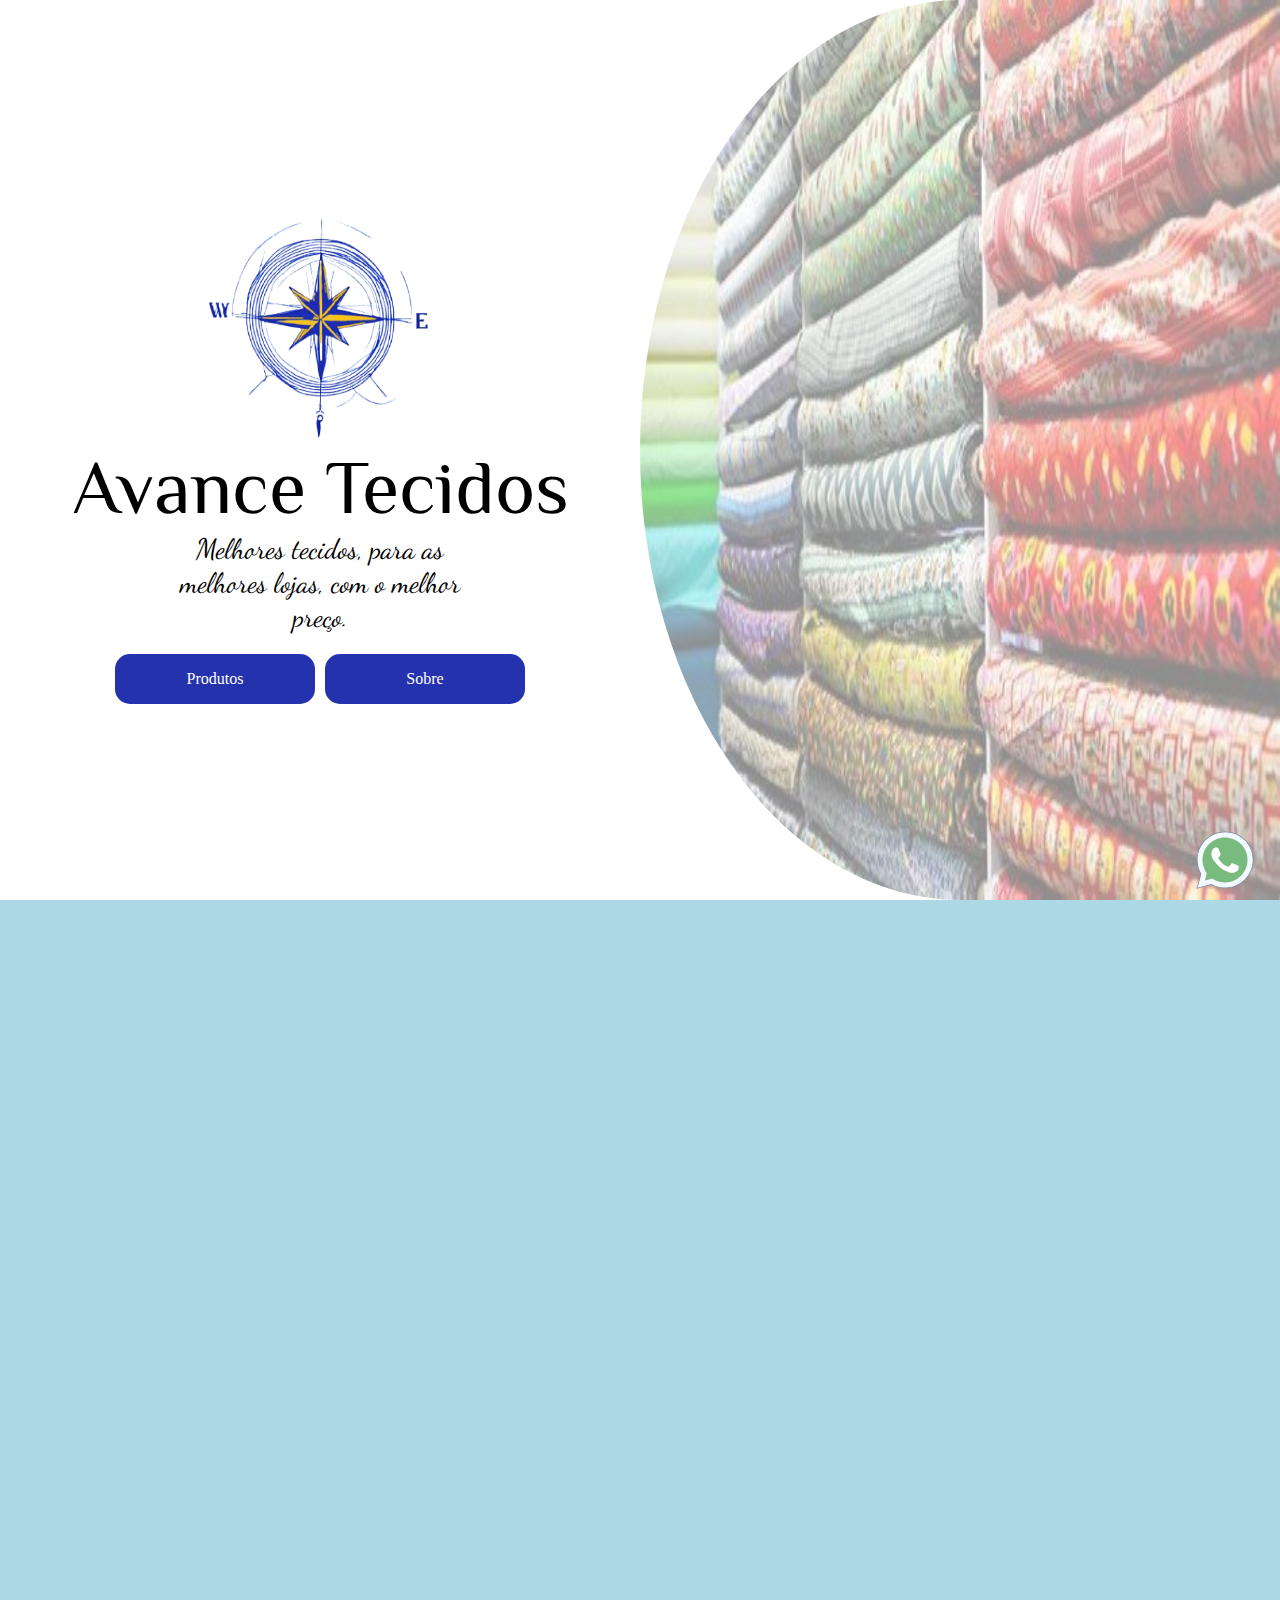
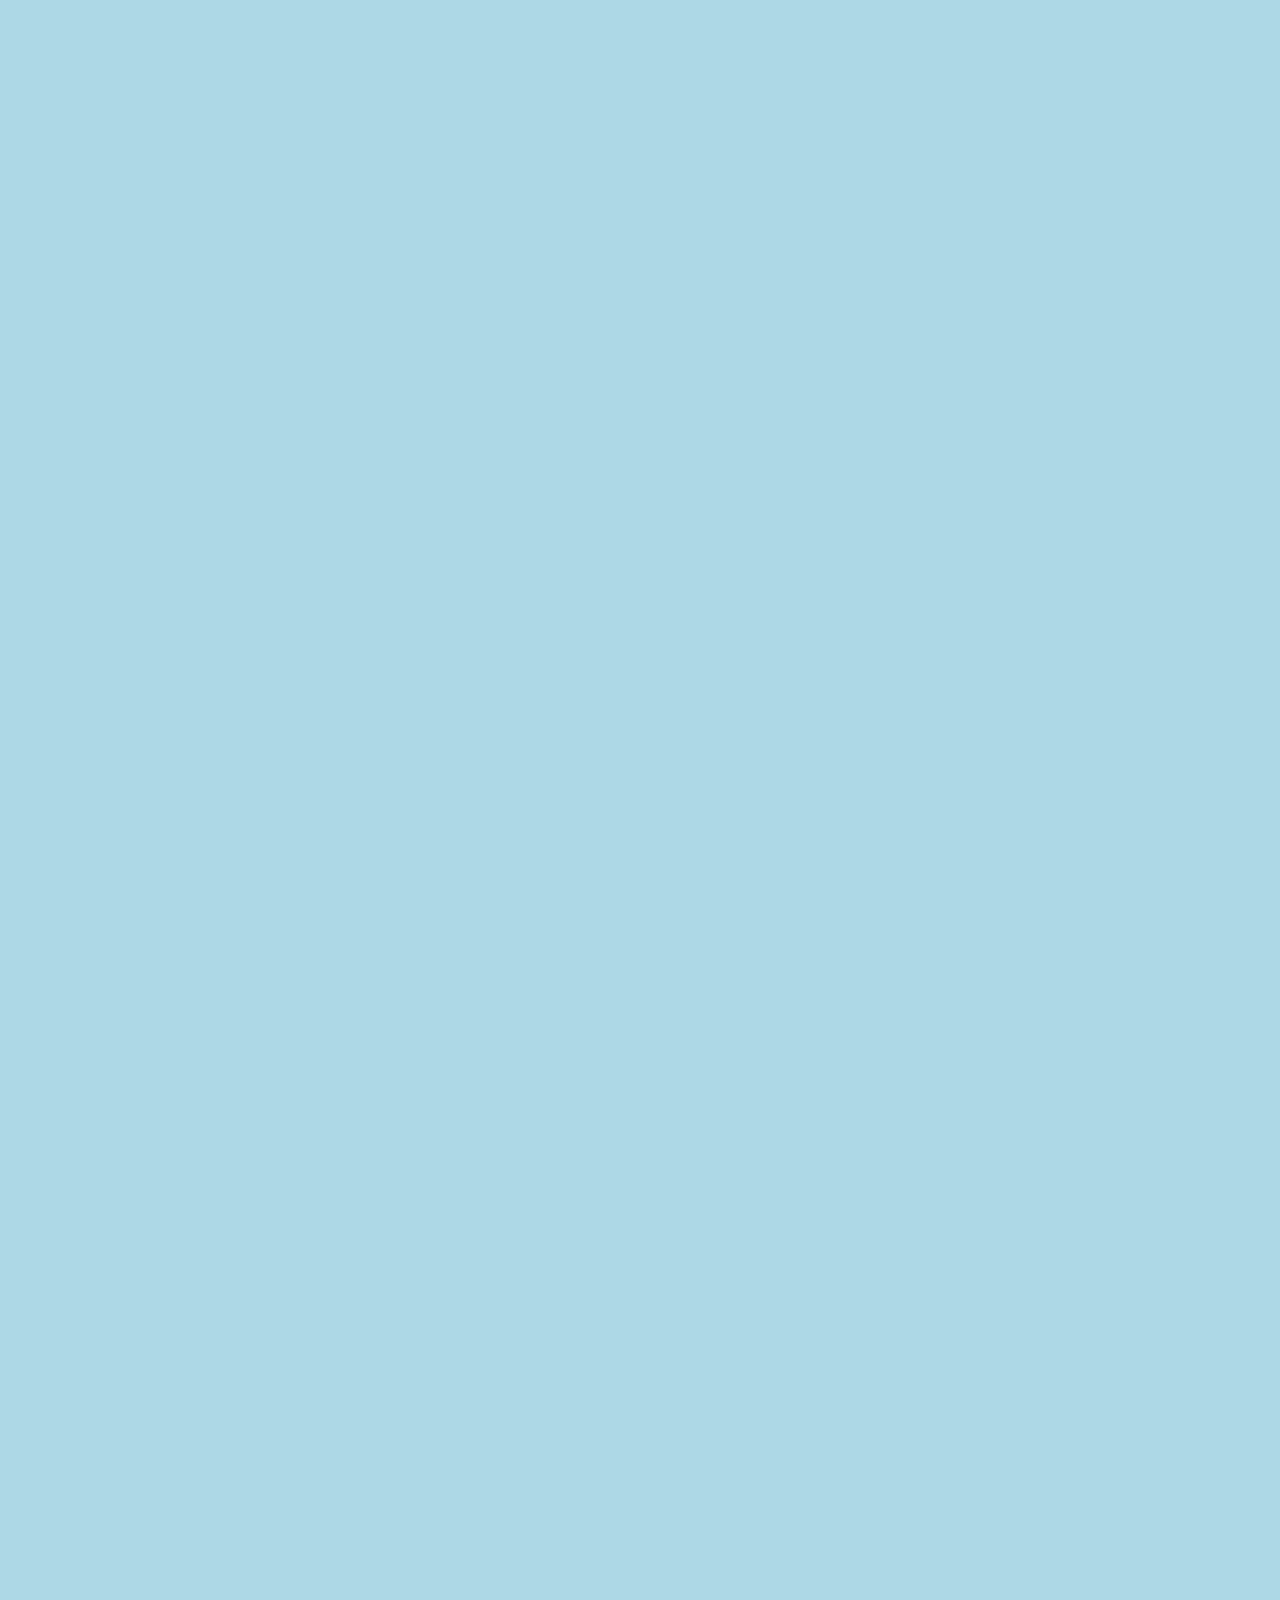
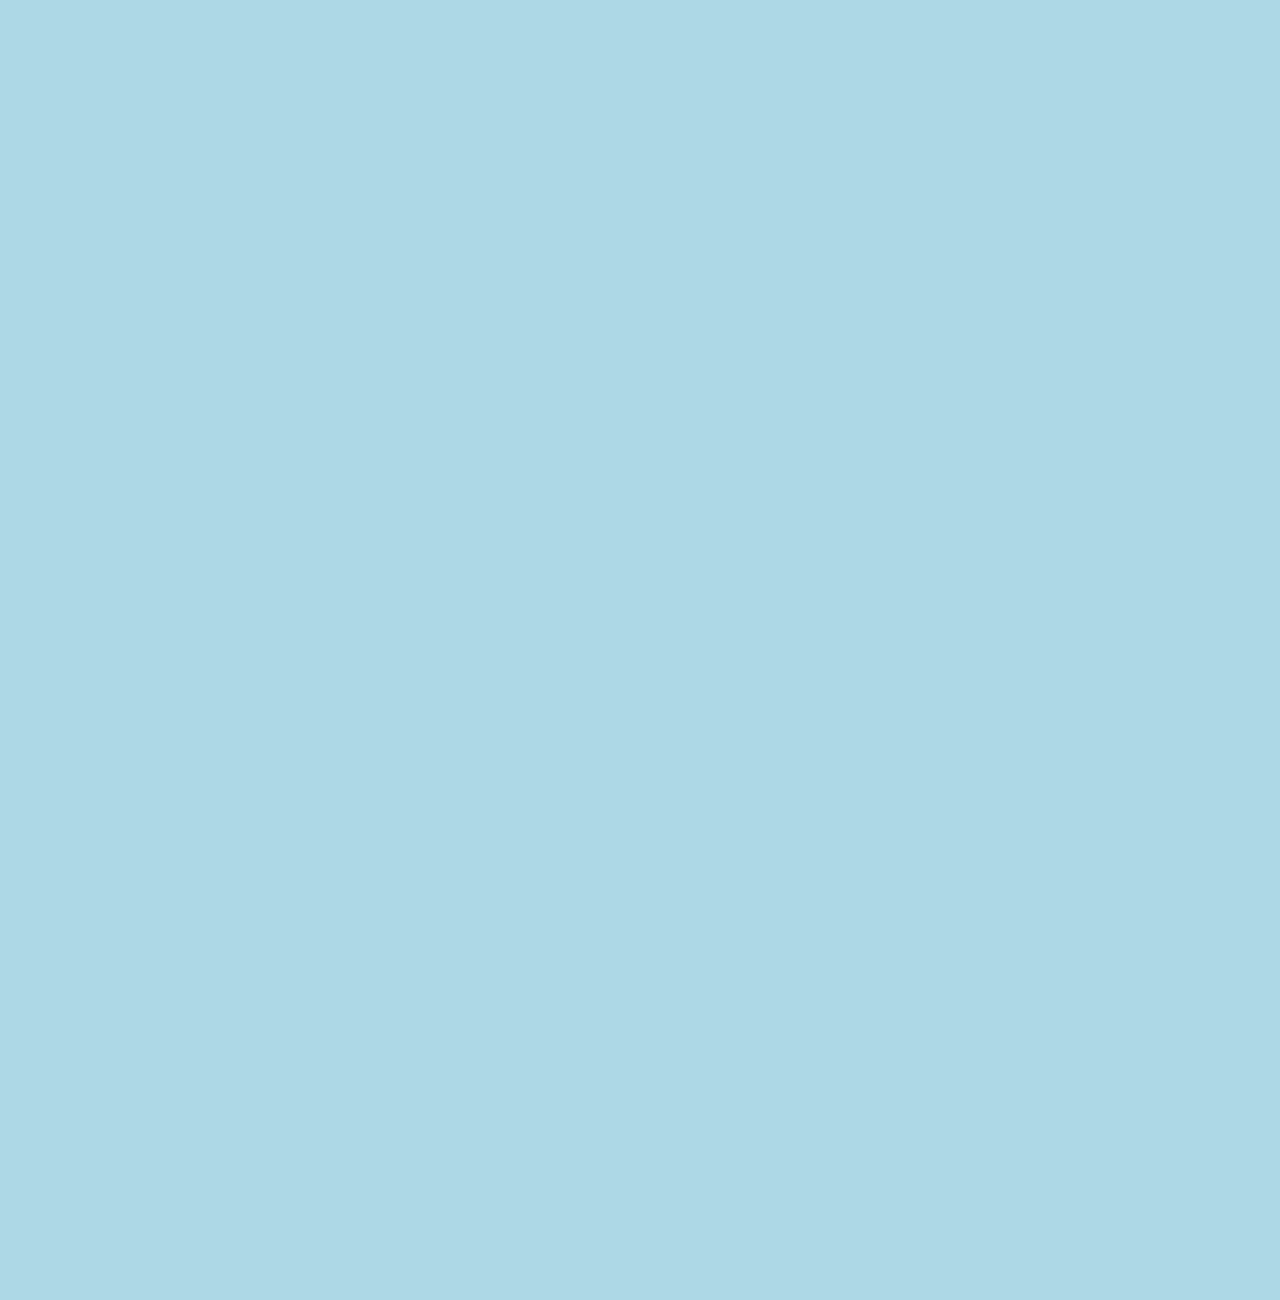
<file: index.html>
<!DOCTYPE html>
<html lang="pt-br">

<head>
  <meta charset="UTF-8">
  <meta name="viewport" content="width=device-width, initial-scale=1.0">

  <!-- Ícone -->

  <link rel="icon" type="image/x-icon" href="./assets/img/logo.ico">
  <link rel="stylesheet" href="./assets/css/responsive.css">
  <link rel="stylesheet" href="./assets/css/style.css">

  <!-- Fim do ícone -->

  <!-- Fonte -->

  <link rel="preconnect" href="https://fonts.googleapis.com">
  <link rel="preconnect" href="https://fonts.gstatic.com" crossorigin>
  <link href="https://fonts.googleapis.com/css2?family=ZCOOL+XiaoWei&display=swap" rel="stylesheet">

  <!-- Fim da fonte -->

  <title>Avance Tecidos</title>
</head>

<body>
  <div class="container">
    <a href="https://wa.link/fq02u6" target="_blank">
      <img class="whatsapp-icon" src="./assets/img/whatsapp.svg" alt="whatsapp icon">
    </a>
    <!-- Início da Sessão HOME -->

    <section id="home">
      <main>
        <div class="info">
          <img src="./assets/img/logo.png" alt="Logo Avance Tecidos" />
          <h1>Avance Tecidos</h1>
          <p>Melhores tecidos, para as melhores lojas, com o melhor preço.</p>
          <div class="buttons">
            <a href="#produtos" class="button link-produtos">Produtos</a>
            <a href="./pages/sobre/sobre.html" class="button link-sobre">Sobre</a>
          </div>
        </div>
        <div class="para-imagem">
          <img src="./assets/img/OIP.jpg" alt="Variedade de Tecidos amontoados" />
        </div>
      </main>
    </section>

    <!-- Fim da sessão HOME -->

    <!-- Início da Sessão MVV -->

    <section id="mvv">
      <header>
        <h1>Objetivos</h1>
      </header>
      <main>
        <div class="container-cards">
          <div class="card card-missao">
            <div class="card-image">
              <img src="assets/img/amico.png" class="missao" alt="Missão" />
            </div>
            <div class="info">
              <h2>Missão</h2>
              <p>Fornecer produtos têxteis de qualidade excepcional, atendendo às necessidades e expectativas dos nossos
                clientes, garantindo excelência no serviço e contribuindo para o desenvolvimento sustentável da
                indústria têxtil.</p>
            </div>
          </div>
          <div class="card card-visao">
            <div class="card-image">
              <img src="assets/img/bro.png" class="visao" alt="Visão" />
            </div>
            <div class="info">
              <h2>Visão</h2>
              <p>Ser reconhecida como líder no mercado de venda de tecidos, destacando-se pela inovação, pela variedade
                e qualidade dos produtos, e pelo compromisso com a satisfação do cliente.</p>
            </div>
          </div>
          <div class="card card-valores">
            <div class="card-image">
              <img src="assets/img/brofamily.png" class="valores" alt="Valores" />
            </div>
            <div class="info">
              <h2>Valores</h2>
              <p>Ser reconhecida como líder no mercado de venda de tecidos, destacando-se pela inovação, pela variedade
                e qualidade dos produtos, e pelo compromisso com a satisfação do cliente.</p>
            </div>
          </div>
        </div>
      </main>
    </section>

    <!-- Fim da sessão MVV -->

    <!-- Início da Sessão Produtos -->

    <section id="produtos">
      <header>
        <h1>Produtos</h1>
      </header>
      <main>
        <div class="container-cards">
          <div class="card card-produto1">
            <header class="header-card">
              <h2>Helanca</h2>
              <p>Tecido versátil</p>
            </header>
            <article class="conteudo-card">
              <img class="tecidos" src="./assets/img/helanca.jpg" alt="tecido Helanca" />
            </article>
            <footer class="footer-card">
              <p>100% Poliester</p>
              <img src="./assets/img/icone.png" alt="coraçãozinho" />
            </footer>
          </div>
          <div class="card card-produto2">
            <header class="header-card">
              <h2>Dry-fit liso</h2>
              <p>Tecido de roupas de academia</p>
            </header>
            <article class="conteudo-card">
              <img class="tecidos" src="./assets/img/dry-fit_liso.jpg" alt="tecido dry-fit liso" />
            </article>
            <footer class="footer-card">
              <p>100% Poliester</p>
              <img src="./assets/img/icone.png" alt="coraçãozinho" />
            </footer>
          </div>
          <div class="card card-produto3">
            <header class="header-card">
              <h2>Dry-fit grão de arroz</h2>
              <p>Tecido de roupas de academia</p>
            </header>
            <article class="conteudo-card">
              <img class="tecidos" src="./assets/img/dry-fit_grao.jpg" alt="tecido dry-fit grão de arroz" />
            </article>
            <footer class="footer-card">
              <p>100% Poliester</p>
              <img src="./assets/img/icone.png" alt="coraçãozinho" />
            </footer>
          </div>
        </div>
      </main>
    </section>

    <!-- Fim da sessão Produtos -->

    <!-- Início da Sessão Testemunhos -->

    <section id="testemunhos">
      <header>
        <h1>Testemunhos</h1>
      </header>
      <main>
        <article class="card-test-container1">
          <div class="card-test">
            <div class="header">
              <img src="./assets/img/aspas.png" alt="aspas" />
            </div>
            <div class="main">
              <p>Lorem ipsum dolor sit amet, consectetur adipiscing elit, sed do eiusmod tempor incididunt ut labore et
                dolore magna aliqua. Ut enim ad minim veniam, quis nostrud.</p>
              <img src="./assets/img/avatar.png" alt="Foto de perfil" />
            </div>
            <div class="footer">
              <h2>Robson Junior</h2>
            </div>
          </div>
        </article>
        <article class="card-test-container2">
          <div class="card-test">
            <div class="header">
              <img src="./assets/img/aspas.png" alt="aspas" />
            </div>
            <div class="main">
              <p>Lorem ipsum dolor sit amet, consectetur adipiscing elit, sed do eiusmod tempor incididunt ut labore et
                dolore magna aliqua. Ut enim ad minim veniam, quis nostrud.</p>
              <img src="./assets/img/avatar.png" alt="Foto de perfil" />
            </div>
            <div class="footer">
              <h2>Robson Junior</h2>
            </div>
          </div>
          <div class="card-test">
            <div class="header">
              <img src="./assets/img/aspas.png" alt="aspas" />
            </div>
            <div class="main">
              <p>Lorem ipsum dolor sit amet, consectetur adipiscing elit, sed do eiusmod tempor incididunt ut labore et
                dolore magna aliqua. Ut enim ad minim veniam, quis nostrud.</p>
              <img src="./assets/img/avatar.png" alt="Foto de perfil" />
            </div>
            <div class="footer">
              <h2>Robson Junior</h2>
            </div>
          </div>
        </article>
      </main>
    </section>


    <!-- Fim da sessão Testemunhos -->

    <!-- Início da Sessão Contato -->

    <section id="contato">
      <header class="header-contato">
        <p>Entre em contato</p>
      </header>
      <main class="main-contato">
        <form>
          <p>Você pode entrar em contato conosco a qualquer momento via <a class="email">hi@untitledui.com</a></p>
          <div class="fields">
            <label for="name" >Nome:</label>
            <input type="text" autocomplete="username" name="name" placeholder="Seu nome"/>
            <label for="email">Email:</label>
            <input type="email" autocomplete="email" name="email" placeholder="seuemail@company.com"/>
            <label for="telefone">Telefone:</label>
            <input type="tel" autocomplete="tel" name="telefone" placeholder="+55 (11) 00000-0000"/>
            <label for="help">Como podemos te ajudar?</label>
            <textarea type="text" name="help" rows="10" cols="33"
              placeholder="Eu gostaria de saber se..."></textarea>
          </div>
          <button type="submit" class="enviar">Enviar</button>
        </form>
        <article class="maps-container">
            <iframe style="border:0; width: 80%; height: 80%;" src="https://www.google.com/maps/embed?pb=!1m18!1m12!1m3!1d3657.9365341903476!2d-46.61126362547924!3d-23.534784978818095!2m3!1f0!2f0!3f0!3m2!1i1024!2i768!4f13.1!3m3!1m2!1s0x94ce58dea152b5e7%3A0x13ba3ef4fa03de07!2sR.%20Jo%C3%A3o%20Boemer%2C%20516%20-%20Br%C3%A1s%2C%20S%C3%A3o%20Paulo%20-%20SP%2C%2003018-000!5e0!3m2!1spt-BR!2sbr!4v1714621422672!5m2!1spt-BR!2sbr" frameborder="0" allowfullscreen></iframe>
            <!-- End Google Maps -->
        </article>
      </main>
    </section>

    <!-- Fim da sessão Contato -->

  </div>
</body>

</html>
</file>
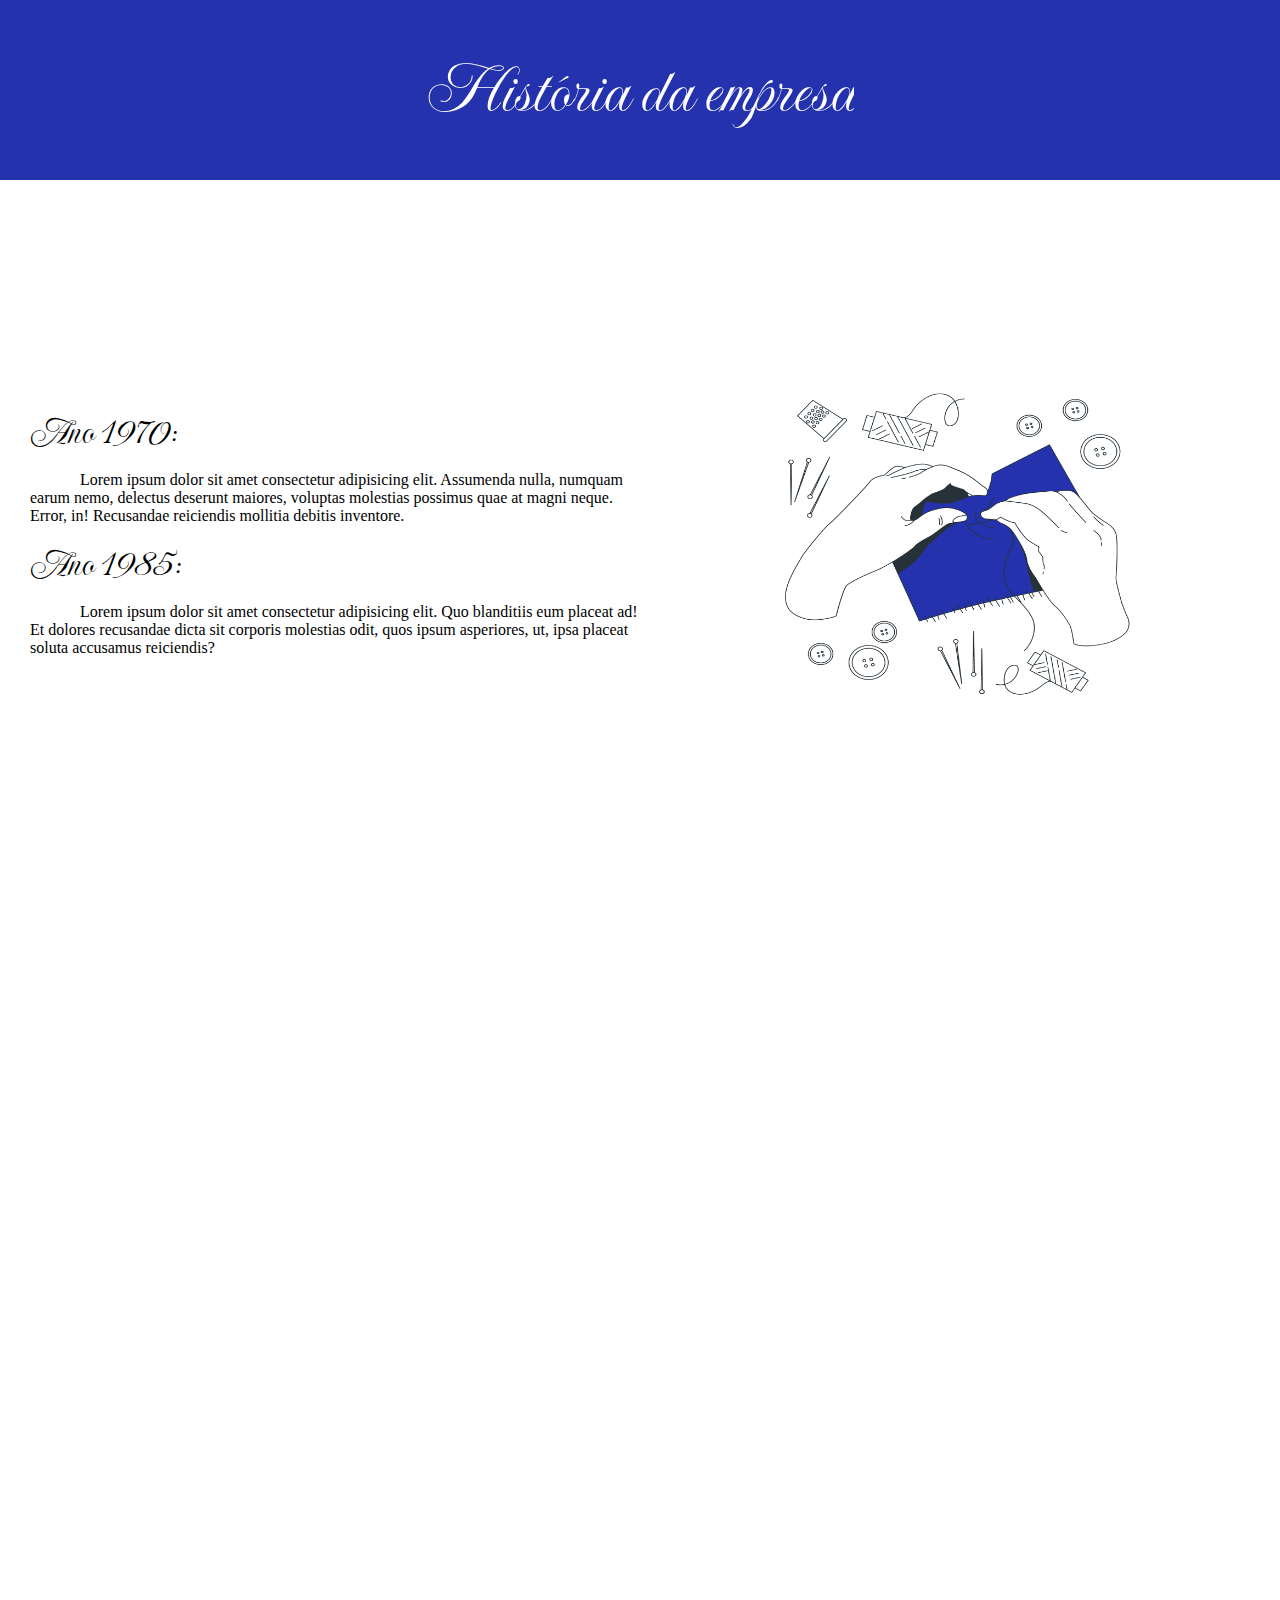
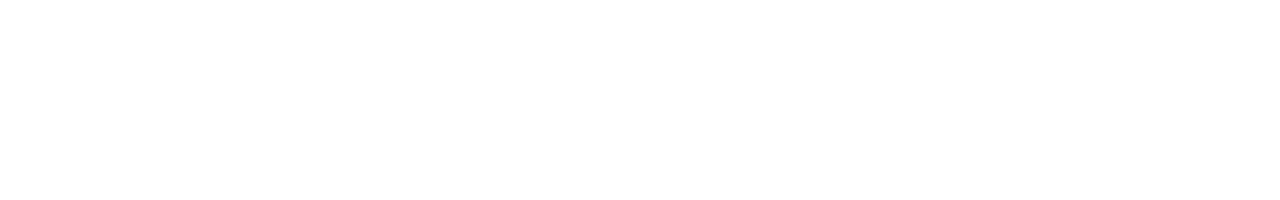
<file: pages/sobre/sobre.html>
<!DOCTYPE html>
<html lang="pt-br">
<head>
    <meta charset="UTF-8">
    <meta name="viewport" content="width=device-width, initial-scale=1.0">
    
    <!-- Ícone -->

  <link rel="icon" type="image/x-icon" href="../../assets/img/logo.ico">
  <link rel="stylesheet" href="./assets/css/responsive.css">
  <link rel="stylesheet" href="./assets/css/style.css">

  <!-- Fim do ícone -->

    <title>Sobre</title>
</head>
<body>
    <div class="container">

<!-- Início da Sessão História da empresa -->

        <section id="historia">
            <header class="header-historia"><h1>História da empresa</h1></header>
            <main class="main main-historia">
                <article class="texto-historia">
                    <h2>Ano 1970:</h2>
                    <p>Lorem ipsum dolor sit amet 
                    consectetur adipisicing elit. Assumenda nulla, 
                    numquam earum nemo, delectus deserunt 
                    maiores, voluptas molestias possimus quae at 
                    magni neque. Error, in! Recusandae reiciendis mollitia debitis inventore.</p>
                    <h2>Ano 1985:</h2>
                    <p>Lorem ipsum dolor sit amet consectetur 
                    adipisicing elit. Quo blanditiis 
                    eum placeat ad! Et dolores recusandae dicta 
                    sit corporis molestias odit, quos ipsum asperiores, ut, 
                    ipsa placeat soluta accusamus reiciendis?</p>
                </article>
                <article class="image-historia">
                    <img src="../.././assets/img/hand-sewing.png" alt="Imagem de tecido">
                </article>
            </main>
        </section>

<!-- Fim da Sessão História da empresa -->

<!-- Início da Sessão Apresentação do dono -->

        <section id="apresentacao">
            <header><h1>Conheça mais de mim</h1></header>
            <main class="main main-apresentacao">
                <article class="texto">
                    <p>Comecei trabalhando com doce na região do Brás, e enquanto eu vendia doces eu via o qual lucrativo poderia ser trabalhar com tecido, 
                        por conta de amigos e também por conta de clientes. Com o decorrer do tempo surgiu um interesse em meu coração de começar a trabalhar com 
                        tecido mas não tinha o dinheiro para alugar uma loja e até mesmo comprar os tecidos.
                        Alguns anos depois surgiu uma oportunidade de trabalhar como sócio investidor de uma loja de tecido e isso foi bom por três anos, 
                        até que tive que romper a sociedade por motivos pessoais e resolvi montar minha própria loja pois estava bem financeiramente, 
                        mas não sabia a grandeza de abrir um negócio do zero e atualmente estou com a minha própria loja, mas estou aprendendo cada dia algo novo.</p>
                        <strong style="color: white; font-weight: bold; margin-top: 30px; font-size: 20px;">Dono da Avance Tecidos</strong>
                </article>
            </main>
        </section>

<!-- Fim da Sessão Apresentação do dono -->

    </div>
</body>
</html>
</file>
<file: assets/css/responsive.css>
@media (max-width: 780px) {
  #home main {
    flex-direction: column;
    min-height: 150vh !important;
  }

  #home main .info {
    width: 100vw !important;

  }

  #home main .info h1 {
    font-family: "ZCOOL XiaoWei", sans-serif;
    margin-top: -50px;
    font-weight: normal;
    font-size: normal;
  }

  #home main .para-imagem {
    display: flex;
    justify-content: center;
    align-items: center;
    width: 100vw !important;
  }

  #home main .para-imagem img {
    border-radius: 100%;
    height: 450px !important;
    width: 500px !important;
  }

  section {
    height: 200% !important;
  }

  #produtos {
    background-size: 650vh !important;
  }

  .container-cards {
    display: flex;
    flex-direction: column;
    justify-content: center !important;
  }

  .card {
    margin-block: 20px;
  }

  .card-missao,
  .card-produto1 {
    margin-left: 0 !important;
  }

  .card-valores,
  .card-produto3 {
    margin-right: 0 !important;
  }


  #contato .main-contato {
    display: flex;
    flex-direction: column;
    align-items: center;
  }

  #contato .main-contato form{
    width: 100vw !important;
    height: auto !important;
  }

  #contato .main-contato form input{
    height: 50px;
  }
  

  #contato .main-contato .maps-container {
    display: flex;
    justify-content: center;
    width: 100vw !important;
    align-items: start !important;
  }

  #contato .main-contato .maps-container iframe {
    height: 520px;
  }

}

@media (min-width: 781px) and (max-width: 950px) {

  section {
    height: 200% !important;
  }

  #produtos {
    background-size: 250% !important;
  }

  .card-visao,
  .card-produto3 {
    margin-right: 100px;
  }

  .card-valores,
  .card-produto3 {
    margin-top: 10px;
    margin-left: 100px;
    margin-bottom: 10px;
  }
}
</file>
<file: assets/css/style.css>
@font-face {
  font-family: 'Dancing';
  src: url('../vendor/font/Dancing_Script/DancingScript-VariableFont_wght.ttf') format('truetype');
  font-weight: normal;
  font-size: normal;
}

@font-face {
  font-family: 'Imperial';
  src: url('../vendor/font/Imperial_Script/ImperialScript-Regular.ttf') format('truetype');
  font-weight: normal;
  font-size: normal;
}

/* Declaração de família das fontes: */

/*
Dancing Script:
    font-family: 'Dancing', Times, serif;

Imperial:
    font-family: 'Imperial', Times, serif;
*/


* {
  box-sizing: border-box;
  padding: 0;
  margin: 0;
  overflow: hidden;
}

html {
  width: 100%;
  height: 100%;
}

body {
  width: 100%;
  height: 100%;
  background-color: lightblue;
  overflow-y: visible;
}

.whatsapp-icon {
  position: fixed;
  right: 25px;
  bottom: 10px;
  z-index: 1;
  width: 60px;
  height: 60px;
  transition: ease-in 0.3s;
}

.whatsapp-icon:hover {
  transform: scale(1.1);
  transition: ease-out 0.3s;
}

section {
  background-repeat: no-repeat;
  background-size: 107%;
  display: flex;
  flex-direction: column;
  width: 100vw;
  height: 100vh;
  background-color: white;
}

header {
  width: 100%;
  height: 20vh;
}

h1 {
  font-family: 'Imperial', Times, serif;
  color: black;
  font-weight: 100;
  text-align: center;
  font-size: 76px;
  margin-top: 20px;
}

main {
  width: 100vw;
  min-height: 75vh;
}

.container-cards {
  display: flex;
  justify-content: space-between;
  align-items: center;
  flex-wrap: wrap;
  min-height: 100%;
}

.card {
  background-color: white;
  max-width: 20vw;
  min-width: 250px;
  height: 65vh;
  max-height: 440px;
  border-radius: 20px;
  filter: drop-shadow(0px 4px 2px rgba(0, 0, 0, 0.25));
}

.card .card-image {
  max-width: 100%;
  height: 70%;
  overflow-y: hidden;
}

/* Início da tela Home */

#home main {
  display: flex;
  width: 100vw;
  height: 100vh;
}

#home main .info {
  display: flex;
  flex-direction: column;
  justify-content: center;
  align-items: center;
  width: 50vw;

}

#home main .info img {
  width: 330px;
  height: 350px;
  animation: esquerda 1s;
}

#home main .info h1 {
  font-family: "ZCOOL XiaoWei", sans-serif;
  margin-top: -50px;
  font-weight: normal;
  font-size: normal;
  animation: esquerda 1s;
}

#home main .info p {
  text-align: center;
  font-family: 'Dancing', Times, serif;
  margin-block: 10px;
  font-size: 28px;
  width: 300px;
  min-height: 112px;
  animation: esquerda 1.5s;
}

#home main .info .button {
  font-family: 'Roboto';
  text-decoration: none;
  background-color: #2532AE;
  color: white;
  width: 200px;
  height: 50px;
  margin-bottom: 50px;
  border: none;
  border-radius: 15px;
  text-align: center;
  align-content: center;
  transition: ease-in 0.3s;
  animation: esquerda 1.5s;
  border: none;
}

#home main .info .link-produtos {
  margin-right: 5px;
}

#home main .info .link-sobre {
  margin-left: 5px;
}


#home main .info .button:hover {
  background-color: #706100;
  transition: ease-out 0.5s;
  transform: scale(1.07);
}

#home main .info .buttons {
  display: flex;
  justify-content: center;
  width: 100%;
  padding-inline: 10%;
}


#home main .para-imagem {
  margin-right: 0;
  width: 50vw;
  border-radius: 50% 0 0 50%;
  filter: opacity(0.45);
  animation: direita 1s;
}

#home main .para-imagem img {
  height: 100vh;
  width: 100%;
}

@keyframes esquerda {
  from {
    opacity: 0;
    translate: -100vw 0;
  }

  to {
    opacity: 1;
    translate: 0 0;
  }
}

@keyframes direita {
  from {
    opacity: 0;
    translate: 100vw 0;
  }

  to {
    opacity: 1;
    translate: 0 0;
  }
}

@keyframes cima {
  from {
    opacity: 0;
    translate: 0 -100vh;
  }

  to {
    opacity: 1;
    translate: 0 0;
  }
}


/* Fim da sessão home */


/* Início da sessão MVV */

#mvv {
  background-image: url('../img/background-mvv.png');
}

#mvv header h1 {
  color: white;
  animation: cima 1s;
}

.card .missao,
.visao,
.valores {
  width: 100%;
  height: 100%;
}

.card-missao,
.card-produto1 {
  margin-left: 100px;
  animation: esquerda 3s ease-in-out;
}

.card-valores,
.card-produto3 {
  margin-right: 100px;
  animation: direita 3s ease-in-out;
}

.card .info {
  font-family: 'Roboto';
  text-align: center;
}

.card h2 {
  margin-block: 8px;
  color: #2532AE;
}

.card p {
  margin-inline: 15px;
  font-size: 10px;
  text-align: justify;
}

/* Fim da sessão MVV */

/* Início da sessão Produtos */

#produtos {
  background-image: url('../img/background-produtos.png');
}


.card .header-card {
  display: flex;
  flex-direction: column;
  justify-content: center;
  align-items: center;
  width: 100%;
  height: 20%;
}

.card .header-card h2 {
  color: black;
  font-size: 25px;
  font-family: 'Roboto';
  font-weight: bold;
}

.card .header-card p {
  margin-top: -8px;
  font-size: 10px;
  font-family: 'Roboto';
  color: #717171;
}

.card .conteudo-card {
  background-image: url('../img/circulo.png');
  background-size: 170px;
  background-position: center;
  background-repeat: no-repeat;
  display: flex;
  justify-content: center;
  align-items: center;
  width: 100%;
  height: 60%;
}

.card .conteudo-card .tecidos {
  width: 170px;
  height: 110px;
  border-radius: 20px 20px 20px 20px;
  filter: drop-shadow(0px 3px 1px rgba(0, 0, 0, 0.25));
}

.card .footer-card {
  display: flex;
  align-items: center;
  justify-content: space-between;
  width: 100%;
  height: 20%;
}

.card .footer-card p {
  margin-right: 0;
  width: auto;
  font-size: 25px;
  font-family: 'Roboto';
  font-weight: bold;
}

.card .footer-card strong {
  font-family: 'roboto';
  margin: 0;
  padding: 0;
  padding-right: 45px;
  font-weight: normal;
  font-size: 15px;
}

.card .footer-card img {
  width: 80px;
  height: 80px;
  transition: ease-in 0.3s;
}

.card .footer-card img:hover {
  transform: scale(1.1);
  transition: ease-out 0.3s;
}

/* Fim da sessão Produtos */

/* Início da sessão Testemunhos */

#testemunhos {
  background-image: url('../img/background-mvv.png');
}


#testemunhos header h1 {
  color: white;
}


#testemunhos main article .card-test {
  background-color: white;
  border-radius: 20px 20px 20px 20px;
  filter: drop-shadow(0px 6px 2px rgba(0, 0, 0, 0.25));
  width: 500px;
  height: 200px;
}

#testemunhos main .header {
  height: 25%;
}

#testemunhos main .header img {
  width: 25px;
  height: 20px;
  margin-top: 25px;
  margin-left: 30px;
}


#testemunhos main .main {
  display: flex;
  margin-inline: 30px;
}

#testemunhos main .main p {
  width: 350px;
  text-indent: 10px;
  text-align: right;
}

#testemunhos main .main img {
  margin-left: 10px;
}

#testemunhos main .footer h2 {
  font-family: 'Roboto';
  margin-bottom: 25px;
  margin-left: 30px;
}

#testemunhos main .main {
  height: 50%;
}


#testemunhos main .footer {
  height: 25%;
}

#testemunhos main .card-test-container1 {
  height: 50%;
  display: flex;
  justify-content: center;
}


#testemunhos main .card-test-container2 {
  height: 50%;
  display: flex;
  justify-content: space-around;
  flex-wrap: wrap;
}

#testemunhos main .card-test-container1 .card-test {
  margin-bottom: 10px;
}


#testemunhos main .card-test-container2 .card-test {
  margin-bottom: 10px;
}

/* Fim da sessão Testemunhos */

/* Início da sessão Contato */


section .header-contato {
  display: flex;
  justify-content: center;
  align-items: flex-end;
  height: 20vh;
}

section .header-contato p {
  text-align: center;
  width: 100%;
  font-family: 'Imperial';
  font-size: 76px;
}

.main-contato {
  display: flex;
}

section main form {
  display: flex;
  flex-direction: column;
  align-items: center;
  width: 50vw;
  height: 80vh;
}

section main form p {
  font-family: 'Roboto';
  font-size: 10px;
  margin-bottom: 30px;
}

section main form p a {
  color: #6941C6;
}

section main form .fields {
  width: 350px;
  display: flex;
  flex-direction: column;
}

section main form .fields label {
  font-family: 'Roboto';
  margin-bottom: 5px;
}

section main form .fields input, textarea {
  font-family: 'Roboto';
  width: 100%;
  margin-bottom: 20px;
  border: 0.5px solid #afb1b69f;
  border-radius: 2px;
  height: 30px;
}

section main form .fields textarea {
  height: auto !important;
}

section main form .fields input,textarea {
  padding-left: 10px;
}

section main form .fields textarea {
  padding-top: 5px;
}


section main form button {
  font-family: 'Roboto';
  font-size: 15px;
  background-color: #2532AE;
  color: white;
  width: 360px;
  height: 50px;
  margin-bottom: 50px;
  border: none;
  border-radius: 10px;
}

section main .maps-container {
  display: flex;
  width: 50vw;
  height: 80vh;
}


/* Fim da sessão Contato */
</file>
<file: pages/sobre/assets/css/responsive.css>
@media (max-width: 700px) {
  #historia {
    height: 130vh !important;
  }

  #apresentacao {
    height: 130vh !important;
  }

  #historia main {
    height: 100vh !important;
  }

  .image-historia {
    align-items: start !important;
  }

  #apresentacao header {
    margin-top: 50px;
  }
}
</file>
<file: pages/sobre/assets/css/style.css>
@font-face {
    font-family: 'Dancing';
    src: url('../../../../assets/vendor/font/Dancing_Script/DancingScript-VariableFont_wght.ttf') format('truetype');
    font-weight: normal;
    font-size: normal;
  }
  
  @font-face {
    font-family: 'Imperial';
    src: url('../../../../assets/vendor/font/Imperial_Script/ImperialScript-Regular.ttf') format('truetype');
    font-weight: normal;
    font-size: normal;
  }



  @keyframes esquerda {
    from {
      opacity: 0;
      translate: -100vw 0;
    }
  
    to {
      opacity: 1;
      translate: 0 0;
    }
  }
  
  @keyframes direita {
    from {
      opacity: 0;
      translate: 100vw 0;
    }
  
    to {
      opacity: 1;
      translate: 0 0;
    }
  }


* {
    box-sizing: border-box;
    padding: 0;
    margin: 0;
    overflow: hidden;
}

html {
    width: 100%;
    height: 100%;
}

body {
    width: 100vw;
    height: 100vh;
    overflow-y: auto;
}

section {
    width: 100vw;
    height: 100vh;
}

section header {
    height: 20vh;
    display: flex;
    justify-content: center;
    align-items: center;
}

section header h1 {
    text-align: center;
    font-weight: lighter;
    font-family: 'Imperial';
    font-size: 70px;
    color: white;
}

/* Inicio da sessão história da empresa */

section .header-historia {
  background-color: #2532AE;
}

section .main {
    width: 100vw;
    min-height: 80vh;
    display: flex;
    justify-content: center;
    align-items: center;
    flex-wrap: wrap;
    padding-block: 50px
}


section main .texto-historia {
    display: flex;
    flex-wrap: wrap;
    flex-direction: column;
    justify-content: center;
    width: 50%;
    padding-left: 30px;
}

section main .texto-historia h2 {
    font-family: 'Imperial';
    font-weight: lighter;
    font-size: 40px;
    animation: esquerda 0.7s;
} 

section main .texto-historia p {
    text-indent: 50px;
    margin-block: 15px;
    animation: esquerda 0.9s;
}

section main .image-historia {
    display: flex;
    justify-content: center;
    align-items: center;
    min-width: 50%;
    min-height: 100%;
}

section main .image-historia img {
    width: 350px;
    height: 320px;
    animation: direita 0.7s;
}

/* Fim da sessão história da empresa */



/* Inicio da sessão sobre mim */

#apresentacao {
  background-image: url('../../../../assets/img/elipse.png');
  background-size: 150% 150%;
  background-position: top;
  background-position-x: right;
}

#apresentacao header h1 {
  width: 100%;
}

#apresentacao .main-apresentacao {
  display: flex;
  flex-wrap: wrap;
}

section main .texto {
    display: flex;
    flex-direction: column;
    justify-content: center;
    width: 50vw;
    padding-left: 30px;
}

section main .texto p {
  font-family: 'Roboto';
  color: white;
  text-indent: 50px;
  animation: esquerda 0.9s;
}



/* Fim da sessão sobre mim */
</file>
